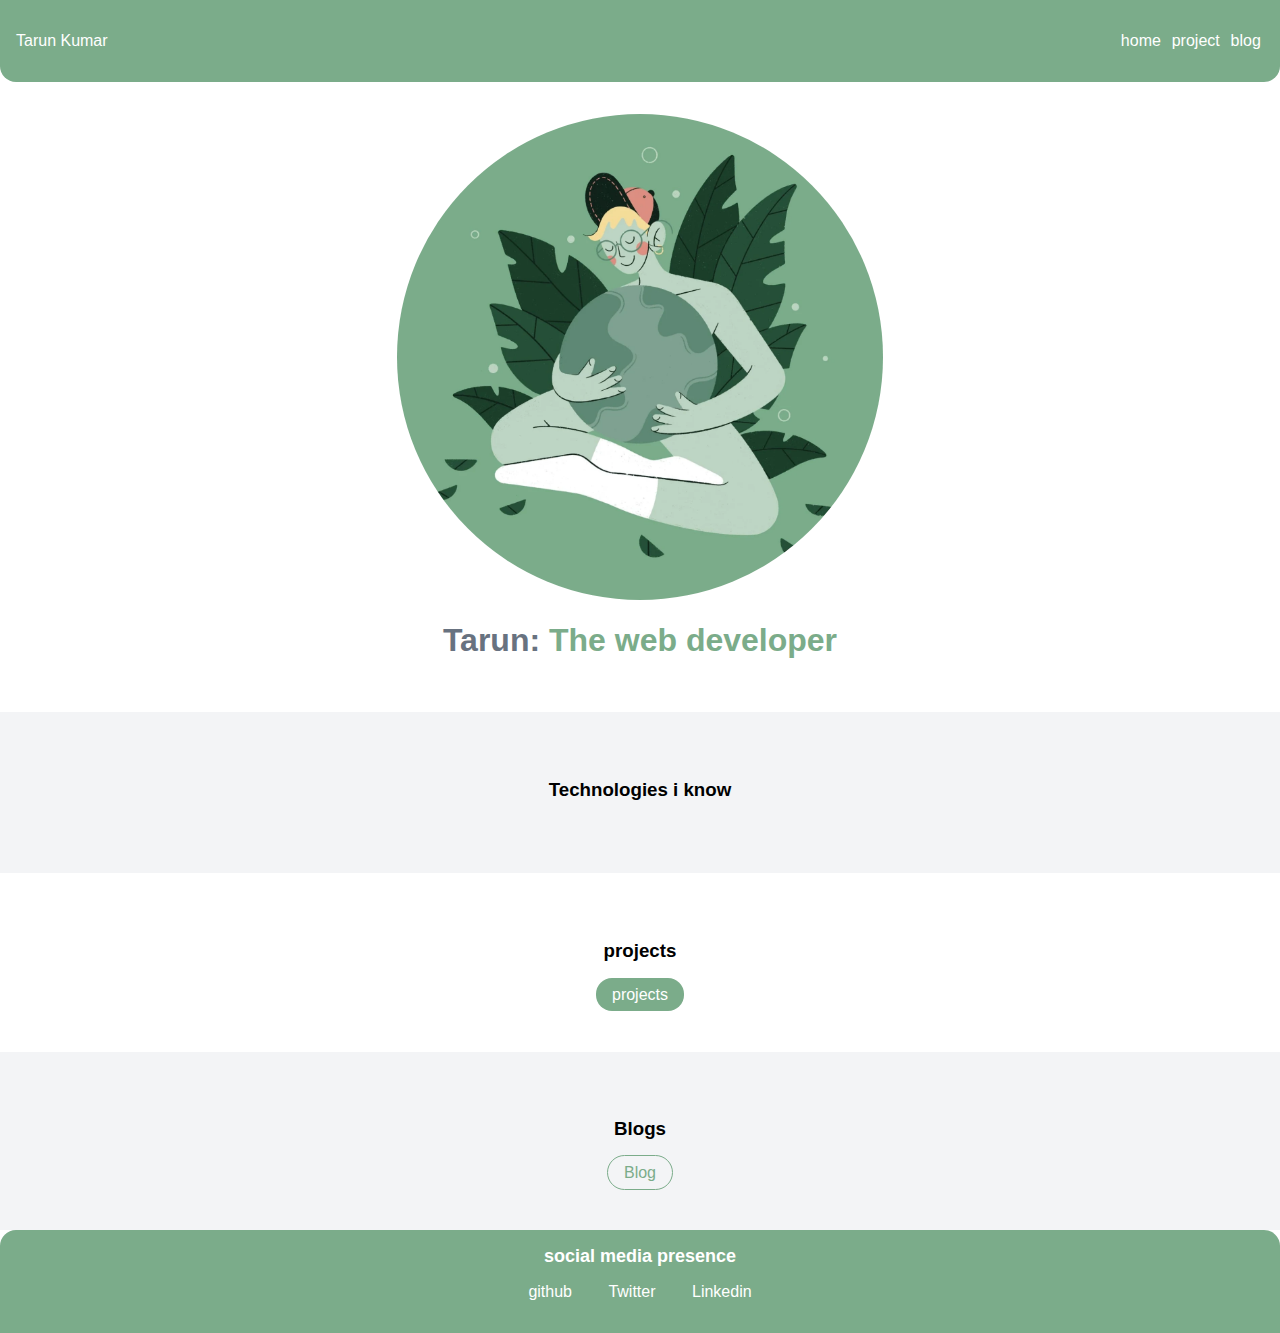
<file: index.html>
<!DOCTYPE html>
<html lang="en">
<head>

    <meta charset="UTF-8">
    <meta http-equiv="X-UA-Compatible" content="IE=edge">
    <meta name="viewport" content="width=device-width, initial-scale=1.0">
    <title>Tarun's protfolio</title>
    <link rel="stylesheet" href="./Styles/Style.css">
    <link rel="shortcut icon" href="./img/img1.jpg" type="image/x-icon">

</head>
<body>
   
    <nav class="navigation" >
        <div class="nav" ><a href="./index.html">Tarun Kumar</a></div>
       <ul class="list-non-bullet nav-pills " >
         <li class="list-item-inline activelink " ><a href="/" class="link  "> home</a>     </li>
         <li class="list-item-inline" ><a href="./project.html" class="link"> project</a> </li>
         <li class="list-item-inline" ><a href="./blog.html" class="link"> blog</a></li>
       </ul>
    </nav>

<header class="hero" >
    <img src="../img/img1.jpg" alt="" class="hero-img">
    <h1 class="hero-heading" >Tarun: <span>The web developer</span> </h1>
 </header> 

 <section class="section ow">
    <div class="container  container-center">

        <h3>Technologies i know </h3>
        <p>  </p>
    </div>
</section>


<section class="section">
    <div class="container  container-center"  >

        <h3>projects</h3>
        <p></p>
        <a href="./project.html" class="link primarylink">projects</a>
    </div>
   

    </div>

</section>

<section class="section ow">
    <div class="container  container-center">

        <h3>Blogs</h3>
        <p></p>
        <a href="./blog.html" class="link secondarylink"> Blog</a>
    </div>
</section>

<footer class="footer " >
    <div class="footer-header" >social media presence</div>
    <ul class="social-links list-non-bullet" >
         
        <li  class="list-item-inline" >
            <a href="/" class="link" >github </a>
        </li>


        <li  class="list-item-inline" >
            <a href="/" class="link"  >Twitter</a>
        </li>


        <li  class="list-item-inline" >
            <a href="/" class="link"  >Linkedin</a>
        </li>

    </ul>
</footer>

</body>
</html>
</file>
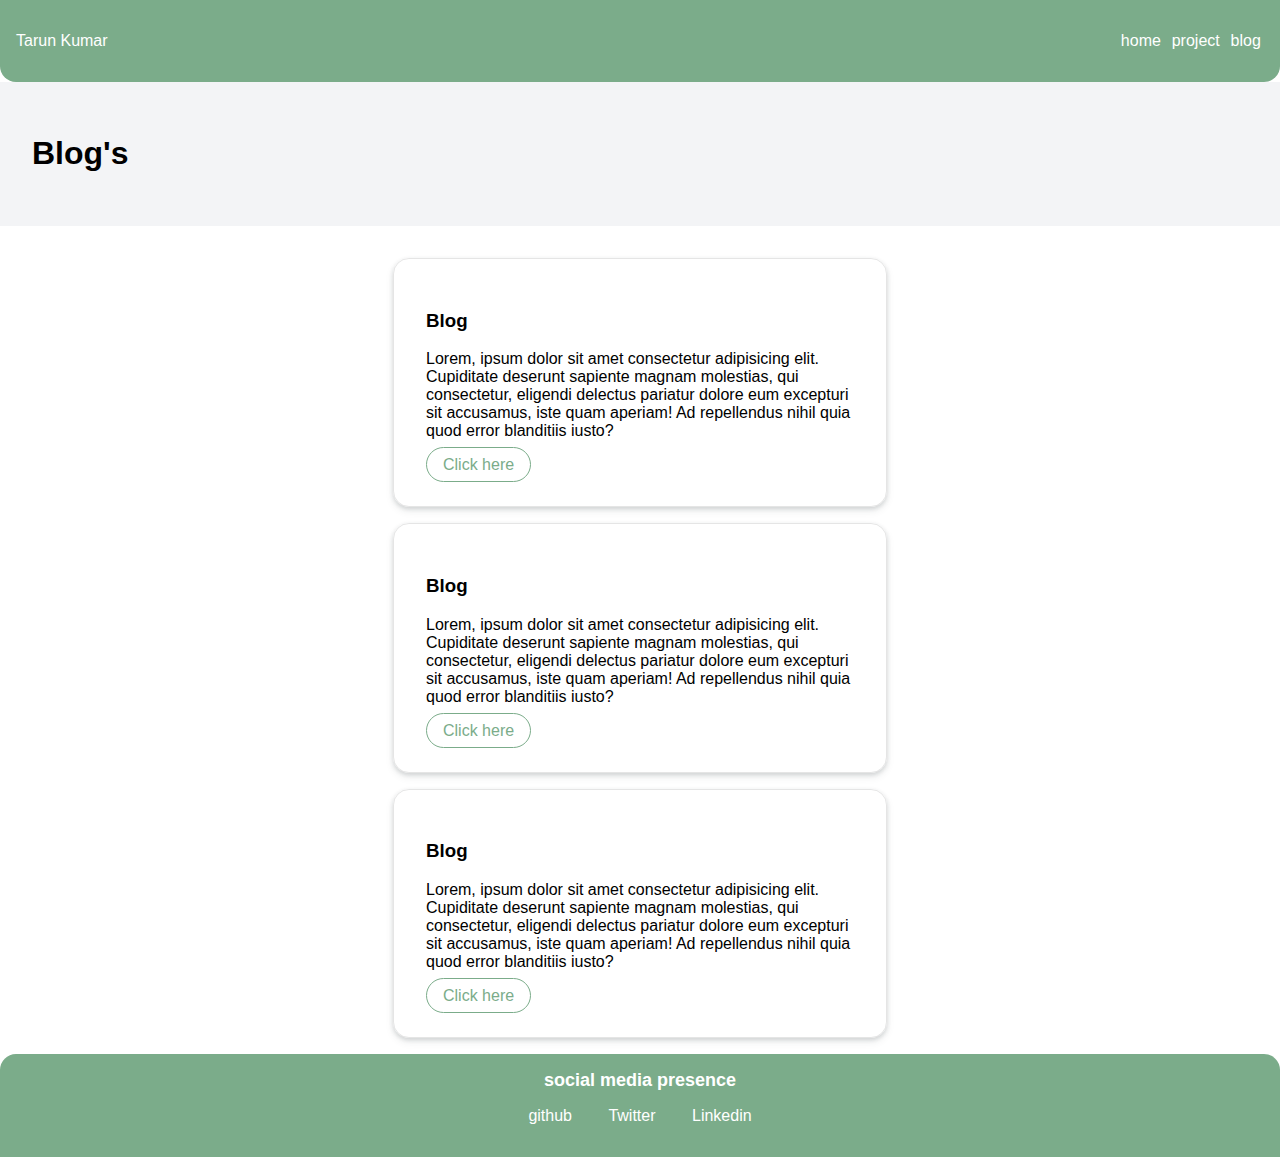
<file: blog.html>
<!DOCTYPE html>
<html lang="en">
<head>
    <meta charset="UTF-8">
    <meta http-equiv="X-UA-Compatible" content="IE=edge">
    <meta name="viewport" content="width=device-width, initial-scale=1.0">
    <link rel="stylesheet" href="./Styles/Style.css">
    <link rel="shortcut icon" href="./img/img1.jpg" type="image/x-icon">

    <title>blog | Tarun</title>
</head>
<body>
    <nav class="navigation" >
        <div class="nav" > 
            <a href="./index.html">Tarun Kumar</a>   
        </div>
       <ul class="list-non-bullet nav-pills " >
         <li class="list-item-inline" ><a href="/" class="link"> home</a>     </li>
         <li class="list-item-inline" ><a href="/project.html" class="link"> project</a> </li>
         <li class="list-item-inline" ><a href="/blog.html" class="link"> blog</a></li>
       </ul>
    </nav>
    
    <section class="section ow">
    
        <h1>Blog's</h1>
       
</section> 
   
<div class="container   flex_container">
   
    <div class="article">
        <div class="container"  >

            <h3>Blog</h3>
            <p>Lorem, ipsum dolor sit amet consectetur adipisicing elit. Cupiditate deserunt sapiente magnam molestias, qui consectetur, eligendi delectus pariatur dolore eum excepturi sit accusamus, iste quam aperiam! Ad repellendus nihil quia quod error blanditiis iusto?</p>
            <a href="./blog1.html" class="link secondarylink">Click here</a>
          
        </div>
        
    </div>


    <div class="article">
        <div class="container"  >

            <h3>Blog</h3>
            <p>Lorem, ipsum dolor sit amet consectetur adipisicing elit. Cupiditate deserunt sapiente magnam molestias, qui consectetur, eligendi delectus pariatur dolore eum excepturi sit accusamus, iste quam aperiam! Ad repellendus nihil quia quod error blanditiis iusto?</p>
            <a href="./blog2.html" class="link secondarylink">Click here</a>
        </div>
    </div>


    <div class="article">
        <div class="container"  >

            <h3>Blog</h3>
            <p>Lorem, ipsum dolor sit amet consectetur adipisicing elit. Cupiditate deserunt sapiente magnam molestias, qui consectetur, eligendi delectus pariatur dolore eum excepturi sit accusamus, iste quam aperiam! Ad repellendus nihil quia quod error blanditiis iusto?</p>
            <a href="./blog3.html" class="link secondarylink">Click here</a>
   
        </div>
    </div>




</div>
<footer class="footer " >
    <div class="footer-header" >social media presence</div>
    <ul class="social-links list-non-bullet" >
         
        <li  class="list-item-inline" >
            <a href="https://github.com/tarun846" class="link" >github </a>
        </li>


        <li  class="list-item-inline" >
            <a href="https://twitter.com/JJagannathBehe1" class="link"  >Twitter</a>
        </li>


        <li  class="list-item-inline" >
            <a href="https://www.linkedin.com/in/tarun-kumar-b606a1213/" class="link"  >Linkedin</a>
        </li>

    </ul>
</footer>
</body>
</html>
</file>
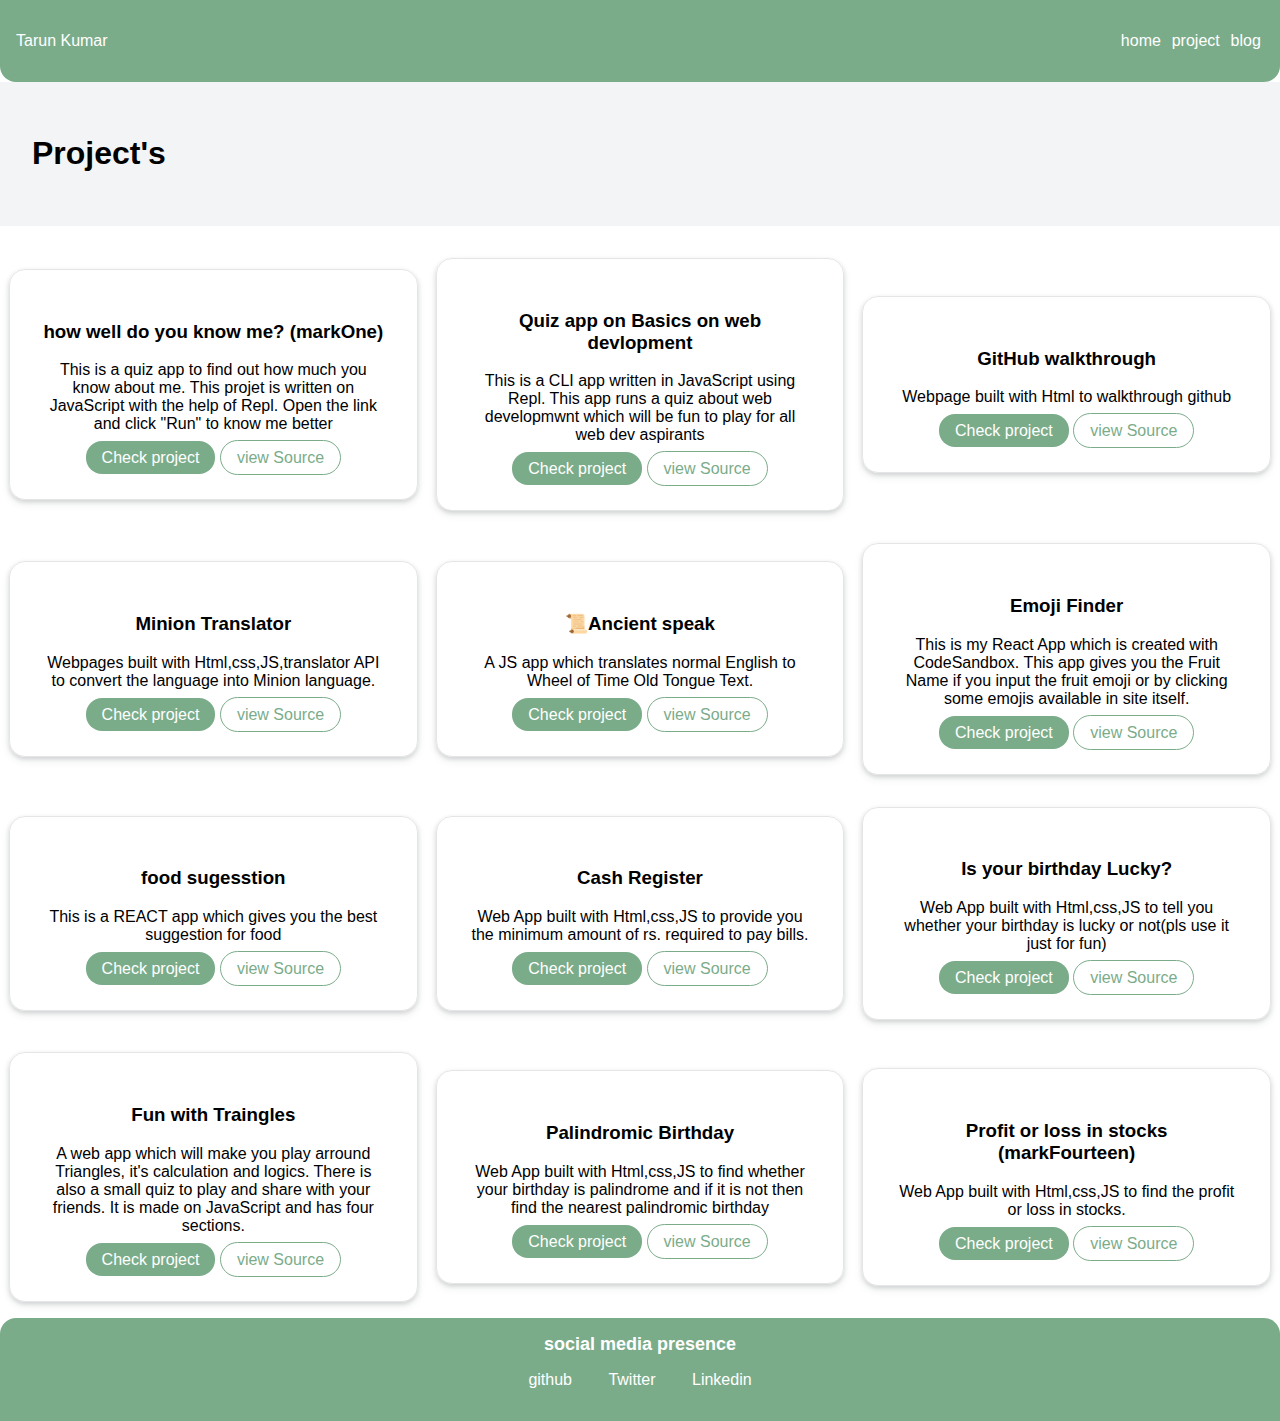
<file: project.html>
<!DOCTYPE html>
<html lang="en">
<head>
    <meta charset="UTF-8">
    <meta http-equiv="X-UA-Compatible" content="IE=edge">
    <meta name="viewport" content="width=device-width, initial-scale=1.0">
    <link rel="stylesheet" href="./Styles/Style.css">
    <link rel="shortcut icon" href="./img/img1.jpg" type="image/x-icon">

    <title>Project | Tarun </title>
</head>
<body>
    <nav class="navigation" >
        <div class="nav" ><a href="./index.html">Tarun Kumar</a></div>
       <ul class="list-non-bullet nav-pills " >
         <li class="list-item-inline" ><a href="/" class="link"> home</a>     </li>
         <li class="list-item-inline" ><a href="/project.html" class="link"> project</a> </li>
         <li class="list-item-inline" ><a href="/blog.html" class="link"> blog</a></li>
       </ul>
    </nav>
    <section class="section ow">
    
        <h1>Project's</h1>
       
</section>


<div class="container   grid_container">
   
    <div class="article">

        <div class="container  container-center"  >

            <h3>how well do you know me? (markOne)</h3>
            <p> 
                This is a quiz app to find out how much you know about me. This projet is written on JavaScript with the help of Repl. Open the link and click "Run" to know me better  
            
            </p>
            <a href="https://replit.com/@J-JagannathJaga/node-quiz#index.js" class="link primarylink">Check project</a>
            <a href="https://github.com/tarun846/node-quiz-mark-1-" class="link    secondarylink">view Source</a>
        
         
        </div>

    </div>



      
    <div class="article">

        <div class="container  container-center"  >

            <h3>Quiz app on Basics on web devlopment</h3>
            <p> 
            
                This is a CLI app written in JavaScript using Repl. This app runs a quiz about web developmwnt  which will be fun to play for all web dev aspirants 
            
            </p>
            <a href="https://replit.com/@J-JagannathJaga/MildBadLanserver#index.js" class="link primarylink">Check project</a>
            <a href="https://github.com/tarun846/Web-development-quiz-" class="link    secondarylink">view Source</a>
        
         
        </div>

    </div>



      
    <div class="article">

        <div class="container  container-center"  >

            <h3>GitHub walkthrough</h3>
            <p> 
                Webpage built with Html to walkthrough github    
            </p>
            <a href="https://gitdemo12.netlify.app/" class="link primarylink">Check project</a>
            <a href="https://github.com/tarun846/git-demo" class="link    secondarylink">view Source</a>
        
         
        </div>

    </div>


      
    <div class="article">

        <div class="container  container-center"  >

            <h3>Minion Translator</h3>
            <p>  

                Webpages built with Html,css,JS,translator API to convert the language into Minion language.
            </p>
            <a href="https://minionstranslatetarun.netlify.app/" class="link primarylink">Check project</a>
            <a href="https://github.com/tarun846/mark-6-" class="link    secondarylink">view Source</a>
        
         
        </div>

    </div>







        <div class="article">

        <div class="container  container-center"  >

            <h3>📜Ancient speak</h3>
            <p> 
            
                A JS app which translates normal English to Wheel of Time Old Tongue Text. 
            
            </p>
            <a href="https://ancientspeak1.netlify.app/" class="link primarylink">Check project</a>
            <a href="https://github.com/tarun846/mark-7-" class="link    secondarylink">view Source</a>
        
         
        </div>

    </div>




    <div class="article">

        <div class="container  container-center"  >

            <h3>Emoji Finder</h3>
            <p>  

                This is my React App which is created with CodeSandbox. This app gives you the Fruit Name if you input the fruit emoji or by clicking some emojis available in site itself.

            </p>
            <a href="https://65ksqu.csb.app/" class="link primarylink">Check project</a>
            <a href="https://codesandbox.io/s/neog-mark8-65ksqu" class="link    secondarylink">view Source</a>
        
         
        </div>

    </div>




    <div class="article">

        <div class="container  container-center"  >

            <h3> food sugesstion </h3>
            <p> 
                
                This is a REACT app which gives you  the best  suggestion for food 
            
            </p>
            <a href="https://neogrecipedemo.netlify.app/" class="link primarylink">Check project</a>
            <a href="https://codesandbox.io/s/github/tarun846/neog-recipe" class="link    secondarylink">view Source</a>
        
         
        </div>

    </div>




    <div class="article">

        <div class="container  container-center"  >

            <h3>Cash Register</h3>
            <p> 
                Web App built with Html,css,JS to provide you the minimum amount of rs. required to pay bills.    
            </p>
            <a href="https://cashregistar.netlify.app/" class="link primarylink">Check project</a>
            <a href="https://github.com/tarun846/mark-10" class="link    secondarylink">view Source</a>
        
         
        </div>

    </div>



    <div class="article">

        <div class="container  container-center"  >
            <h3>Is your birthday Lucky?</h3>
            <p> Web App built with Html,css,JS to tell you whether your birthday is lucky or not(pls use it just for fun) </p>
            <a href="https://birthdayneog.netlify.app/" class="link primarylink">Check project</a>
            <a href="https://github.com/tarun846/mark-11-" class="link    secondarylink">view Source</a>
        
         
        </div>

    </div>



    <div class="article">

        <div class="container  container-center"  >

            <h3> Fun with Traingles </h3>
            <p>  A web app which will make you play arround Triangles, it's calculation and logics. There is also a small quiz to play and share with your friends. It is made on JavaScript and has four sections.  </p>
            <a href="https://neogtrianges.netlify.app/" class="link primarylink">Check project</a>
            <a href="https://github.com/tarun846/mark-12" class="link    secondarylink">view Source</a>
        
         
        </div>

        

    </div>



    <div class="article">

        <div class="container  container-center"  >

            <h3>Palindromic Birthday</h3>
            <p> Web App built with Html,css,JS to find whether your birthday is palindrome and if it is not then find the nearest palindromic birthday </p>
            <a href="https://birthdaypalindreme12.netlify.app/" class="link primarylink">Check project</a>
            <a href="https://github.com/tarun846/mark-13-" class="link    secondarylink">view Source</a>
        
         
        </div>

        
        

    </div>

  

    <div class="article">

        <div class="container  container-center"  >

            <h3>Profit or loss in stocks  (markFourteen) </h3>
            <p>  Web App built with Html,css,JS to find the profit or loss in stocks.</p>
            <a href="https://cmpstocks.netlify.app/" class="link primarylink">Check project</a>
            <a href="https://github.com/tarun846/mark-14" class="link    secondarylink">view Source</a>
        
         
        </div>

        

    </div>

    </div>







    
  </div>

  <footer class="footer " >
    <div class="footer-header" >social media presence</div>
    <ul class="social-links list-non-bullet" >
         
        <li  class="list-item-inline" >
            <a href="https://github.com/tarun846" class="link" >github </a>
        </li>


        <li  class="list-item-inline" >
            <a href="https://twitter.com/JJagannathBehe1" class="link"  >Twitter</a>
        </li>


        <li  class="list-item-inline" >
            <a href="https://www.linkedin.com/in/tarun-kumar-b606a1213/" class="link"  >Linkedin</a>
        </li>

    </ul>
</footer>

</body>
</html>
</file>
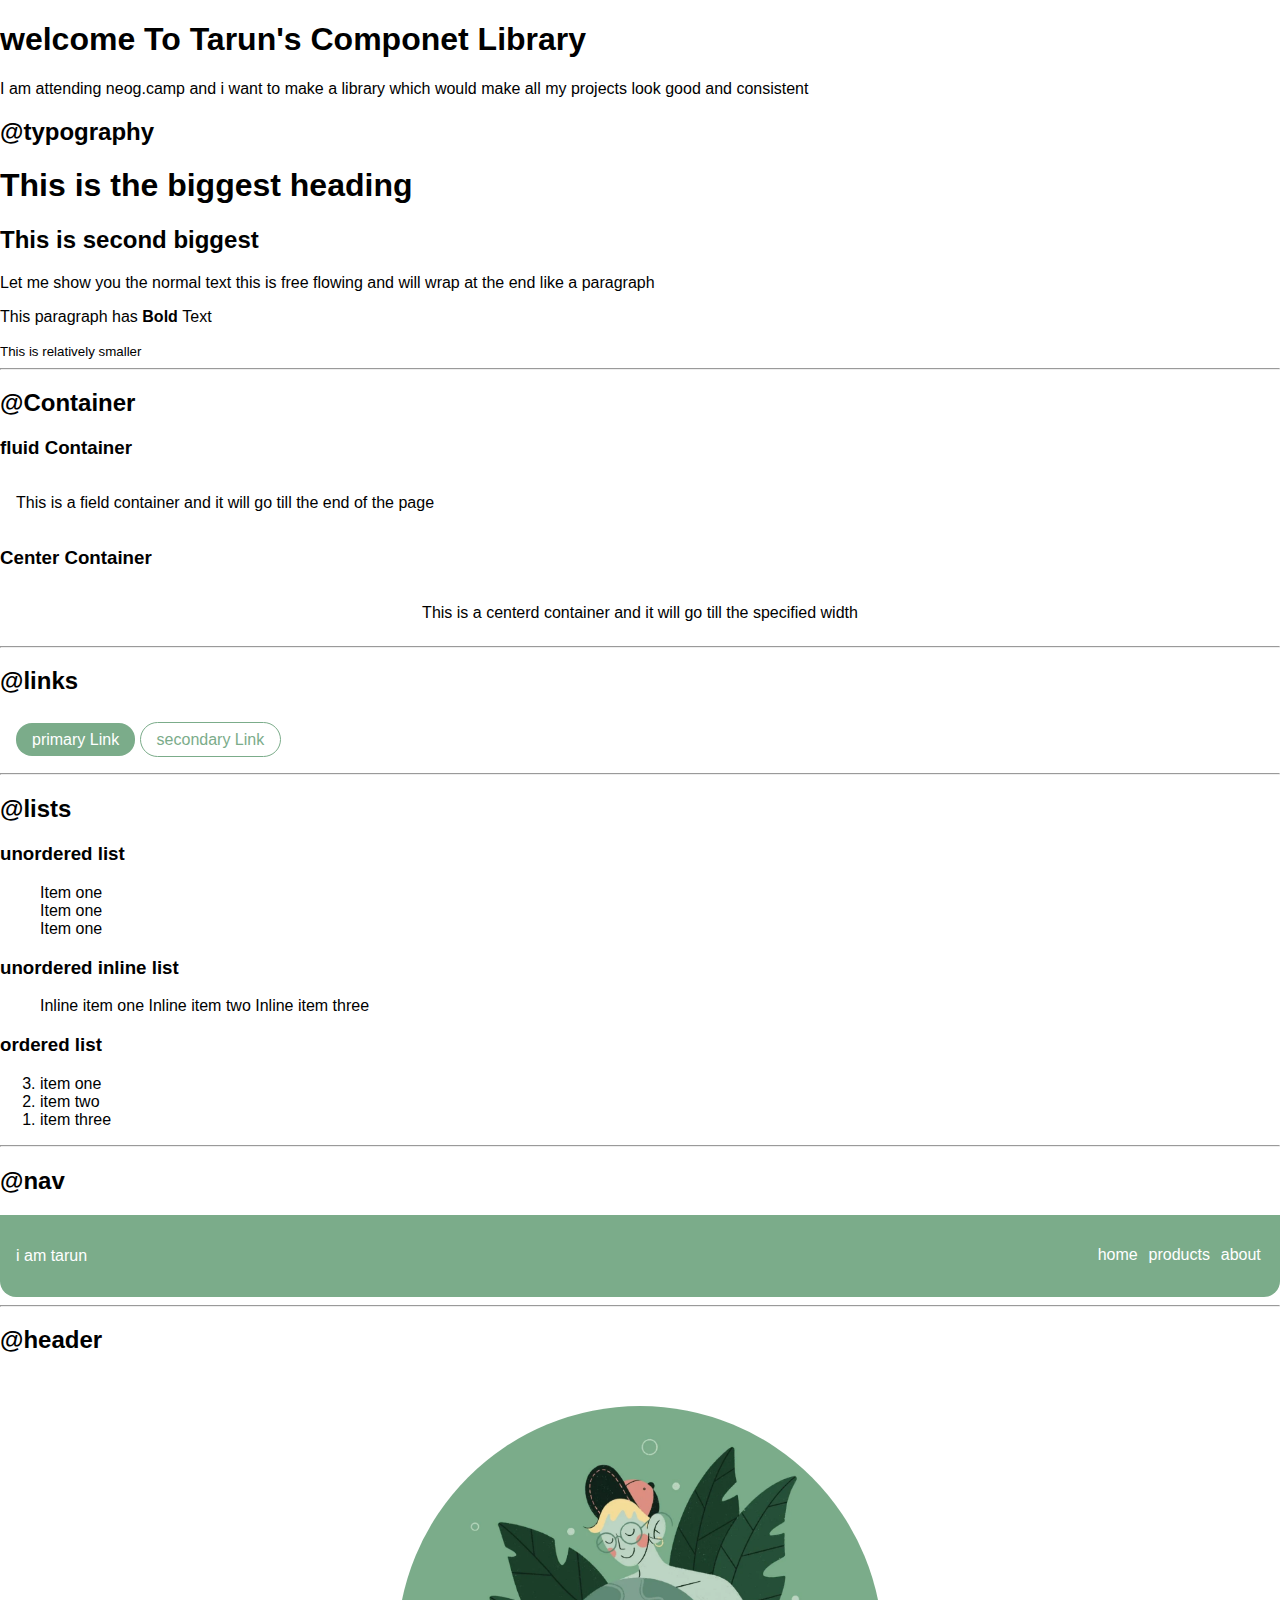
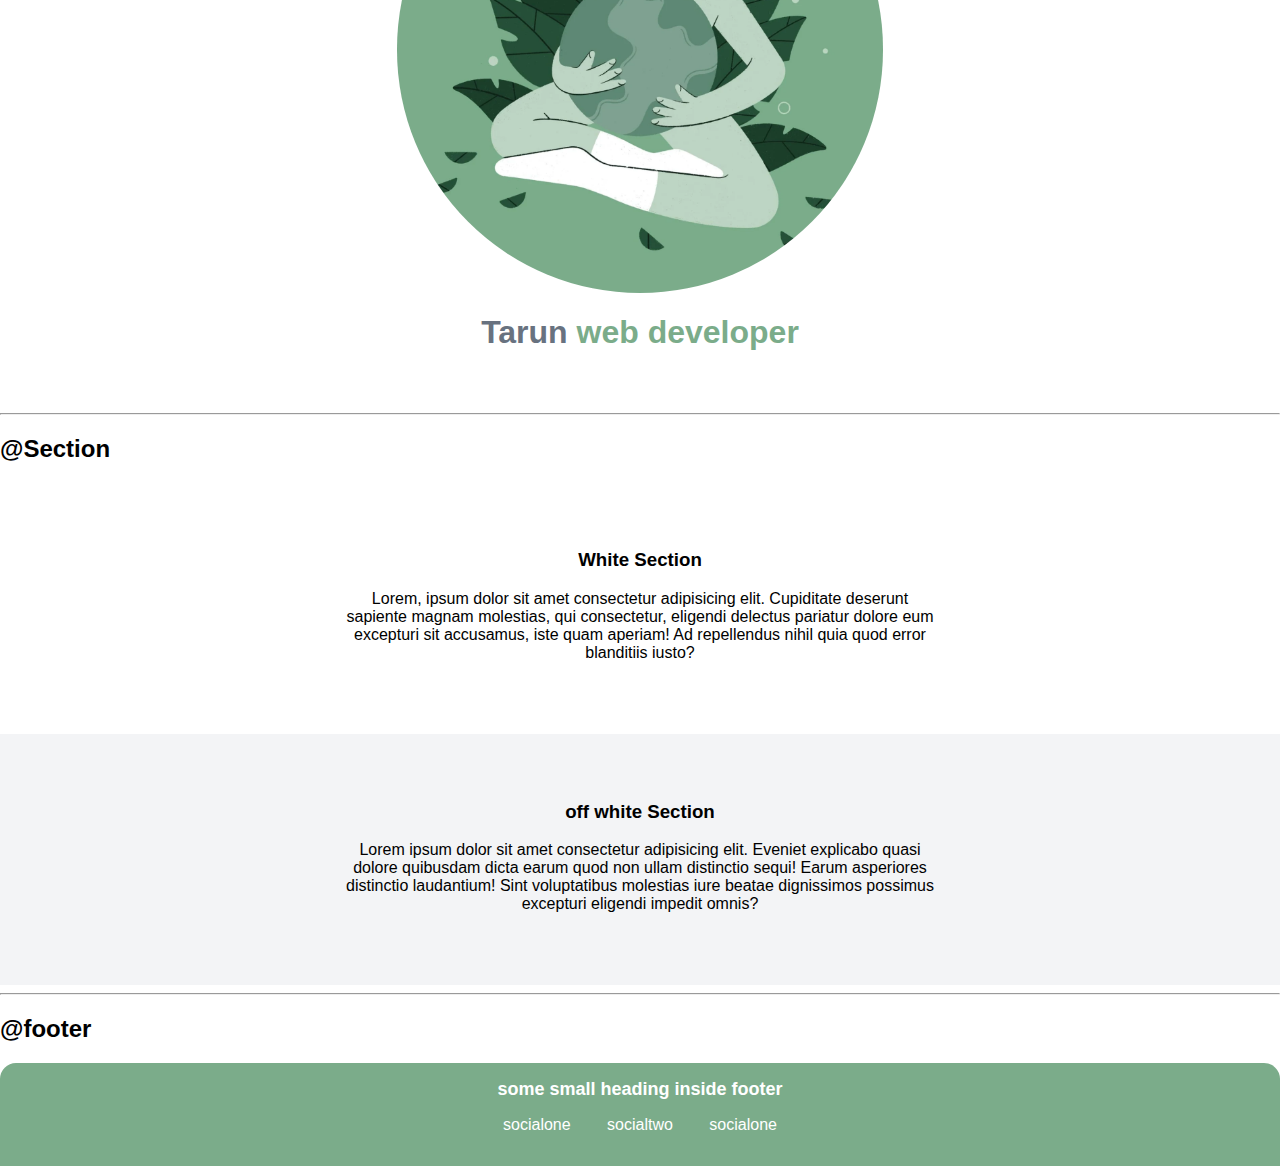
<file: lib/Components.html>
<!DOCTYPE html>
<html lang="en">
<head>
     <meta charset="UTF-8">
     <meta http-equiv="X-UA-Compatible" content="IE=edge">
     <meta name="viewport" content="width=device-width, initial-scale=1.0">
     <link rel="shortcut icon" href="../img/img1.jpg" type="image/x-icon">
     <link rel="stylesheet" href="../Styles/Style.css">
     <title>Tarun's Component Library </title>
</head>

<body  >
      <h1> welcome To Tarun's Componet Library </h1>
      <p>I am attending neog.camp and i want to make a library which would make all my projects look good and consistent</p>

      <h2>@typography</h2>
      <h1> This is the biggest heading</h1>
      <h2> This is second biggest</h2>
      <p>Let me show you the normal text this is free flowing and will wrap at the end like a paragraph</p>
      <p>This paragraph has <strong> Bold  </strong> Text</p>
      <small> This is relatively smaller  </small>

      <hr>

      <h2>@Container</h2>
      <h3>fluid Container </h3>
      <div class="container  container-fluid"> This is a field container and it will go till the end of the page </div>

      <h3>Center Container </h3>
      <div class="container container-center"> This is a centerd container and it will go till the specified width </div>
   <hr>
       <h2>@links</h2>
        <div class="container">
            <a href="/" class="link primarylink">primary Link</a>
            <a href="/" class="link secondarylink"> secondary Link</a>
        </div>
  <hr>

       <h2>@lists</h2>
       <h3>unordered  list</h3>

       <ul class="list-non-bullet" >
            <li> Item one </li>
            <li> Item one </li>
            <li> Item one </li>
       </ul>

       <h3>unordered inline list</h3>
       <ul class="list-non-bullet" >
            <li class="list-item-inline" >Inline item one</li>
            <li class="list-item-inline" >Inline item two</li>
            <li class="list-item-inline" >Inline item three</li>
       </ul>

       <h3>ordered list</h3>
       <ol reversed >
            <li>item one</li>
              <li> item two</li>
            <li> item three</li>
       </ol>
       <hr>
    
    <h2>@nav</h2>
    <nav class="navigation" >
        <div class="nav" >i am tarun</div>
   <ul class="list-non-bullet nav-pills " >
    <li class="list-item-inline"  ></li><a href="/" class="link" >home</a></li>
    <li class="list-item-inline"  ><a href="/"  class="link"  >products</a></li>
    <li class="list-item-inline"  ><a href="/"  class="link"  >about</a></li>
   </ul>
    </nav>
<hr>
 <h2>@header</h2>
 <header class="hero" >
    <img src="../img/img1.jpg" alt="" class="hero-img">
    <h1 class="hero-heading" >Tarun <span>web developer</span> </h1>
 </header> 

  <hr>
  <h2>@Section</h2>

  <section class="section">
    <div class="container  container-center">

        <h3>White Section</h3>
        <p>Lorem, ipsum dolor sit amet consectetur adipisicing elit. Cupiditate deserunt sapiente magnam molestias, qui consectetur, eligendi delectus pariatur dolore eum excepturi sit accusamus, iste quam aperiam! Ad repellendus nihil quia quod error blanditiis iusto?</p>
    </div>
   

    </div>

</section>

<section class="section ow">
    <div class="container  container-center">

        <h3>off white Section</h3>
        <p>Lorem ipsum dolor sit amet consectetur adipisicing elit. Eveniet explicabo quasi dolore quibusdam dicta earum quod non ullam distinctio sequi! Earum asperiores distinctio laudantium! Sint voluptatibus molestias iure beatae dignissimos possimus excepturi eligendi impedit omnis?</p>
    </div>
</section>

<hr>

<h2>@footer</h2>
<footer class="footer" >
    <div class="footer-header" >some small heading inside footer</div>
    <ul class="social-links list-non-bullet" >
         
        <li  class="list-item-inline" >
            <a href="/" class="link" >socialone </a>
        </li>


        <li  class="list-item-inline" >
            <a href="/" class="link"  >socialtwo</a>
        </li>


        <li  class="list-item-inline" >
            <a href="/" class="link"  >socialone</a>
        </li>

    </ul>
</footer>
</body>
</html>
</file>
<file: Styles/Style.css>
/* * {
    padding: 0;
    margin:  0;
    box-sizing: border-box;
} */

:root{
--primary-color : #7bac8a;
--dark-gray :#687280;
--off-white :#f3f4f6;
}

body{
    font-family: sans-serif;
    padding: 0;
    margin: 0;
}




/* container */
.container{
    padding: 1rem;
}

.container-center{
  max-width: 600px;
  margin: auto;
  text-align: center;
}
.container p {
    margin-bottom: 1rem;
}

/* links */

 .link{
    text-decoration: none;
    padding: 0.5rem 1rem;
    margin-bottom: 1rem;
 }

 .primarylink{
    background-color: var(--primary-color);
    border-radius: 1rem;
    color: white;
}
.secondarylink{
    border:1px solid  var(--primary-color);
    border-radius: 2rem;
    color: var(--primary-color);
}

.activelink{
    color: white;
    font-size: 500;
}

/* lists */

.list-non-bullet{
    list-style: none;
}
.list-item-inline{
 
display: inline;
}
/* navigation */
.navigation{
   
    background-color: var(--primary-color);
    color: white;
   
    padding: 1rem;
   
    border-bottom-left-radius: 1rem;
    border-bottom-right-radius: 1rem;

    display: flex;
    align-items: center;
    justify-content: space-between;
}
.list-non-bullet .link{
  color: white;
}
.nav-pills{
    text-align: right;
}


nav a {
color: inherit;
text-decoration: none;
}

nav .link {
    padding: 0.2rem;
}
/* Header */
.hero{
    padding: 2rem;
    /* text-align: center; */
}
.hero .hero-img{
    width: 40%;
    display: block;
    margin: auto;
    border-radius: 50%;
}
.hero .hero-heading{
    color: var(--dark-gray);
    text-align: center;
}
.hero-heading span{
    color: var(--primary-color);
}                                                                                                                                                                                                                                                                                                                                                                                                                                                                                                                                                                                                                                                                                                                                                                                                                                                                                                                                                                                                                                                                                                                                                                                                                                                                                                                                                                                                                                                                                                                                                                                                                                                                                                                                                                                                                                                                                                                                                                                                                                                                                                                                                                                                                                                                                                                                                                                                                                                                                                                                                                                                                                                                                                                                                                                                                                                                                                                                                                                                                                                                                                                                                                                                                                                                                                                                                                                                                                                                                                                                                                                                                                                                                                                                                                                                                                                                                                                                                                                                                                                                                                                                                                                                                                                                                                                                                                                                                                                                                                                                                                                                                                                                                                                                                                                                                                                                                                                                                                                                                                                                                                                                                                                                  

/*  section */
.section {
    padding: 2rem;
}
.section h3{
    text-align: center;
}
.section p {
    margin-bottom: 1.5rem;
}
.ow{
background-color: var(--off-white);
}

/* footer */
footer{
    background-color: var(--primary-color);
    padding: 1rem 2rem;
    color: white;
    text-align: center;   
    border-top-right-radius: 1rem; 
    border-top-left-radius: 1rem; 
}
.footer .footer-header{
    font-weight: bold;
    font-size: large;
}

  .footer .link{
      color: white;
  }
  .footer ul {
    padding-inline-start: 0px;
  }

  /* card */
  
  .grid_container{
    display: grid;
    padding-top: 2rem;
    grid-template-columns: repeat(auto-fit,minmax(360px,1fr));
    gap: 2rem   ;
align-items: center;
justify-items: center;

  }

  .article{
    /* border: 1px solid rgba($color: #000000, $alpha: 0.1); */
    box-shadow:  0px 2px 4px rgba(38, 50, 56, 0.16), 0px 4px 8px rgba(38, 50, 56, 0.08);
    border: 1px solid rgba(0, 0, 0, 0.1);
    padding: 1rem;
    width: 95%;
    height: auto;
    border-radius: 1rem;
  align-self: center;
  }


  .flex_container{
    display: flex;
    align-items: center;
    justify-content: center;
    flex-direction: column;
  }

  .flex_container .article{
    margin-top: 1rem;
   max-width: 460px;
  }

  /* blog  */


  .blog-article  {
    display: flex;
    align-items: center;
    justify-content: center;
    flex-direction: column;
  padding: 20px;
  }

  .data  h5 {
    line-height: 1.7;
  }
</file>
